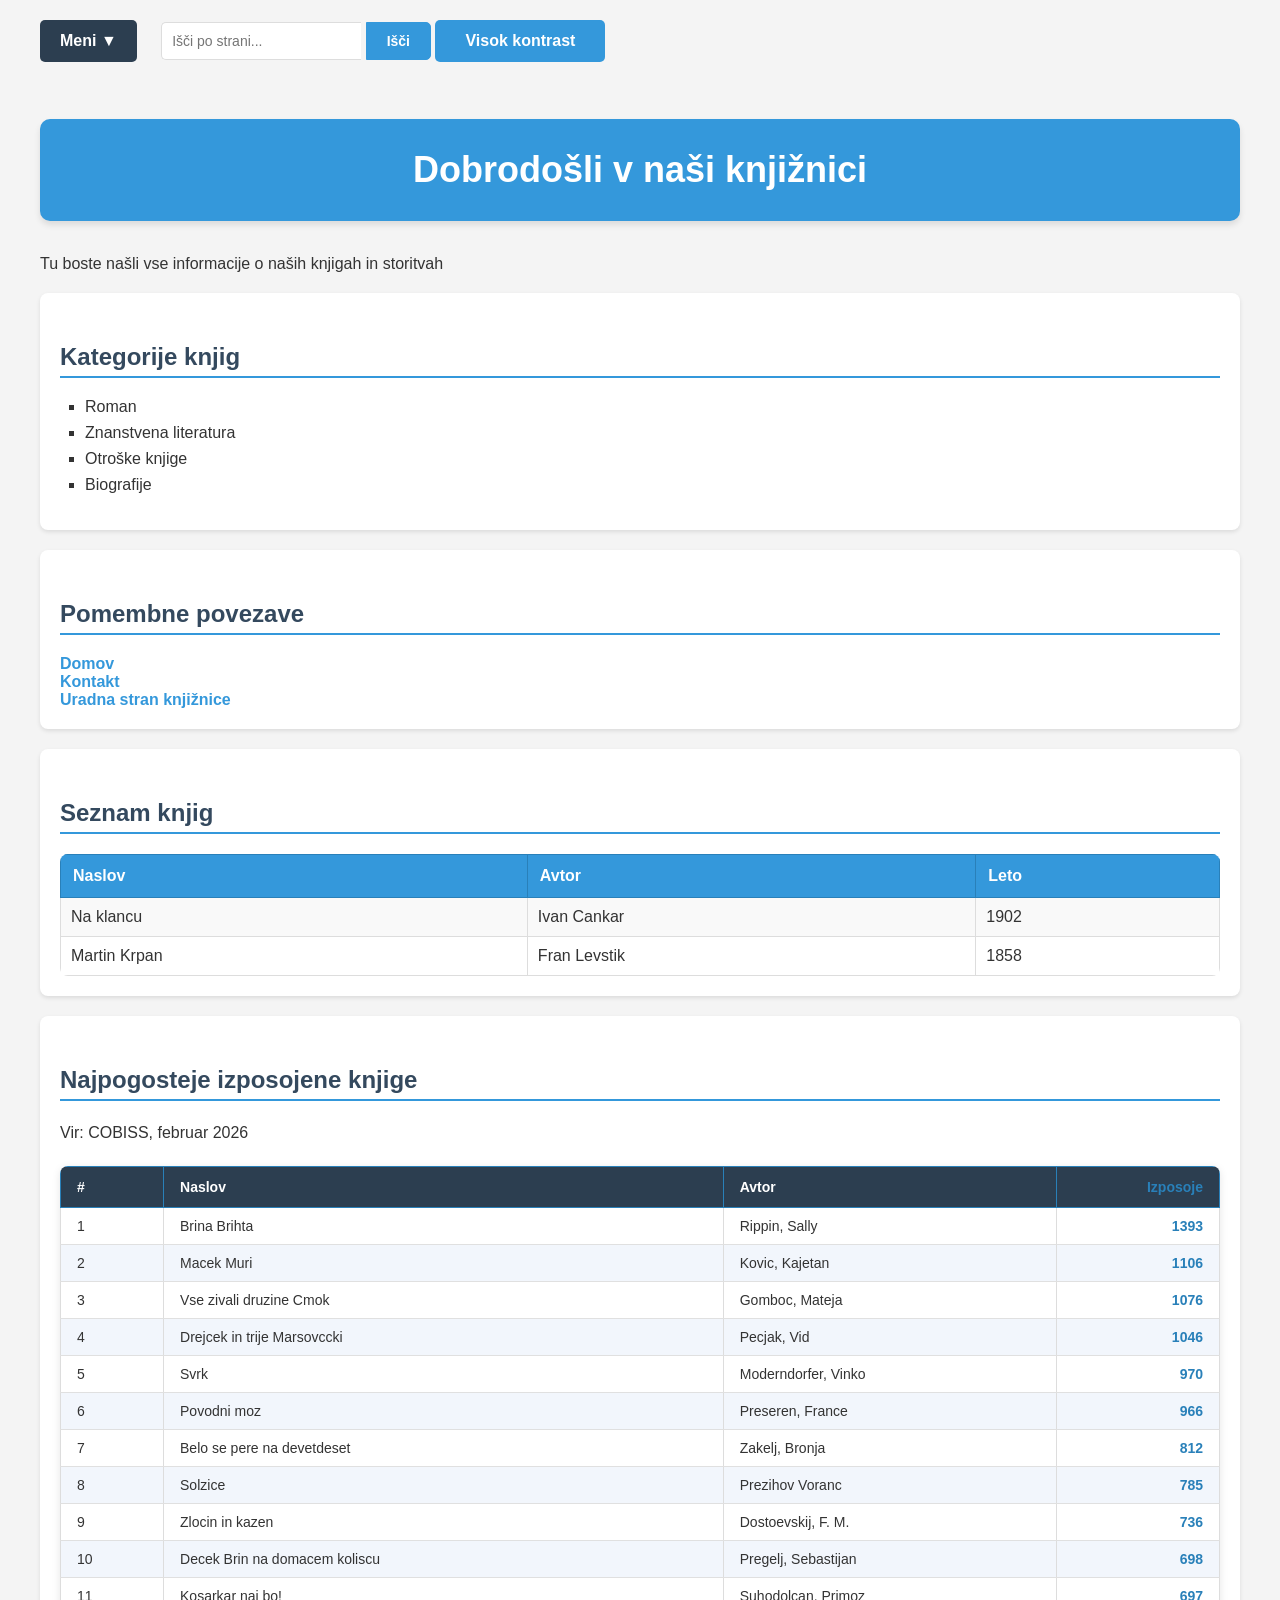
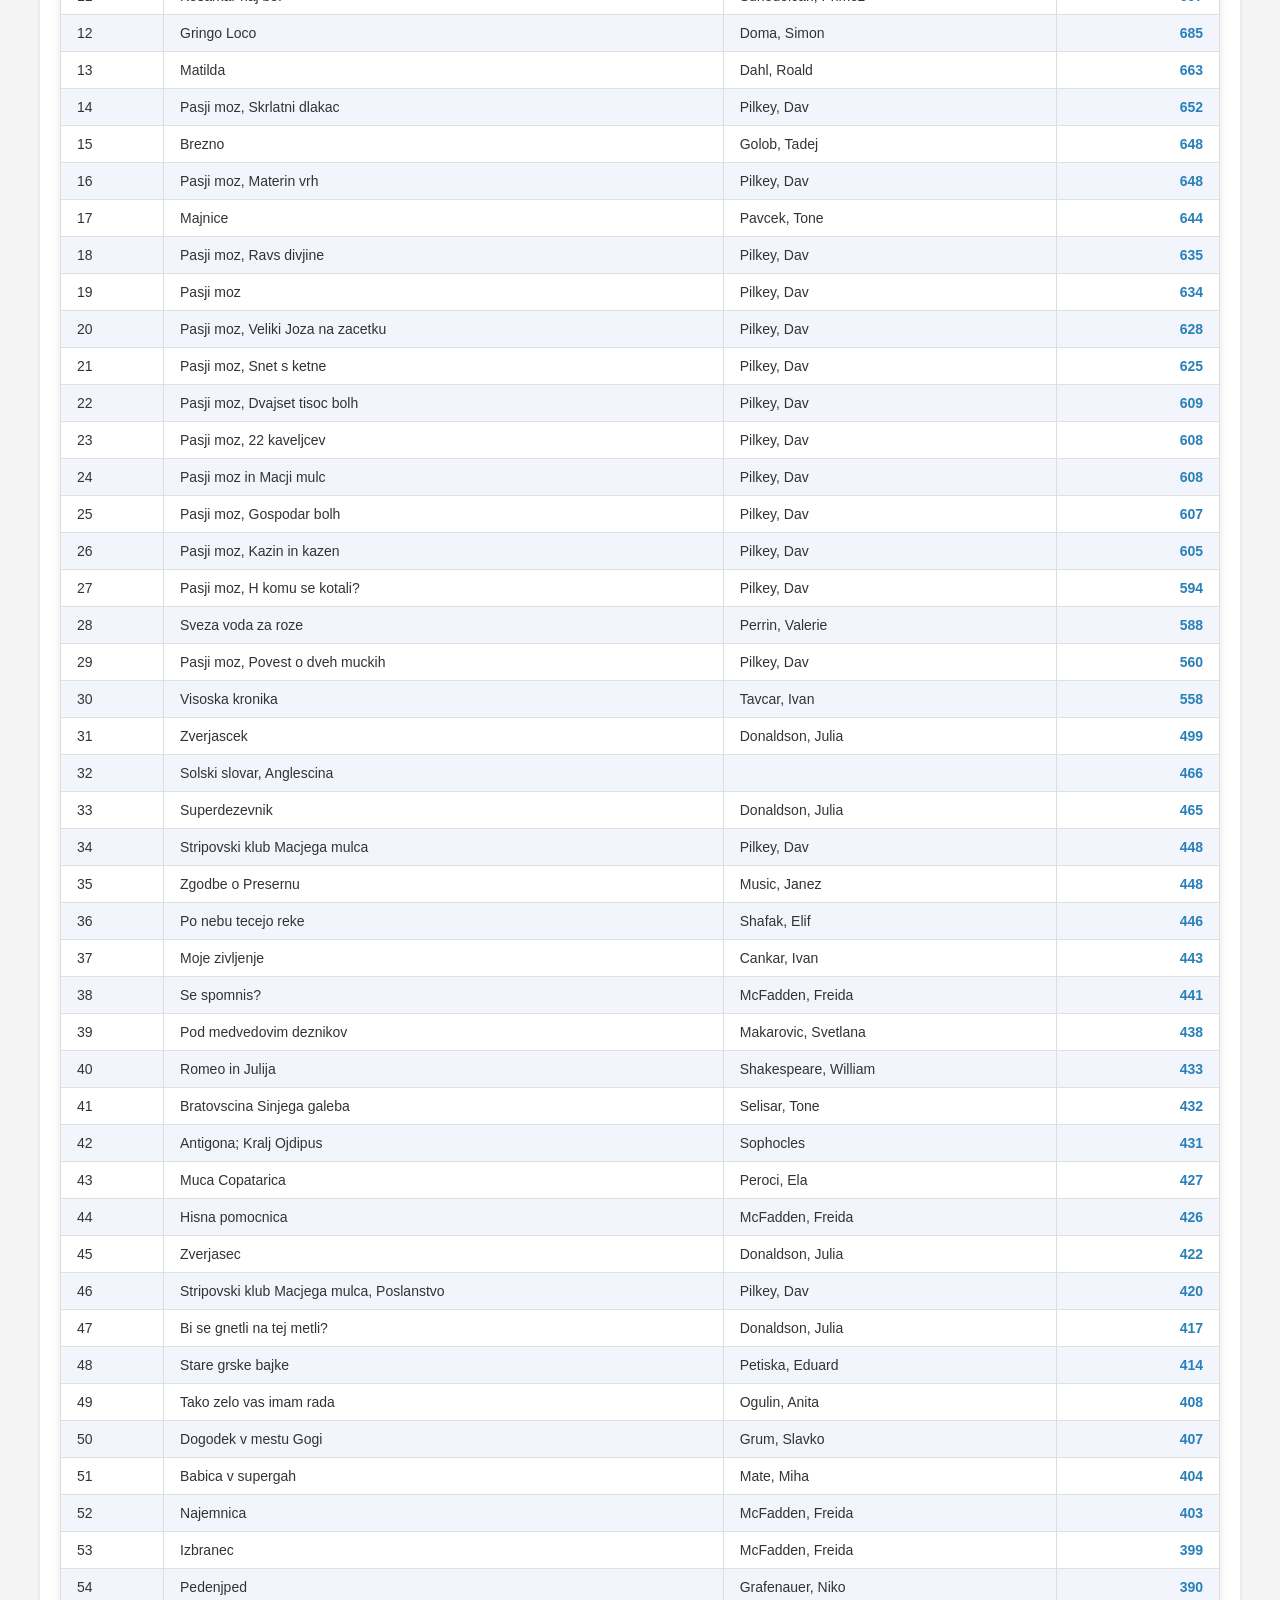
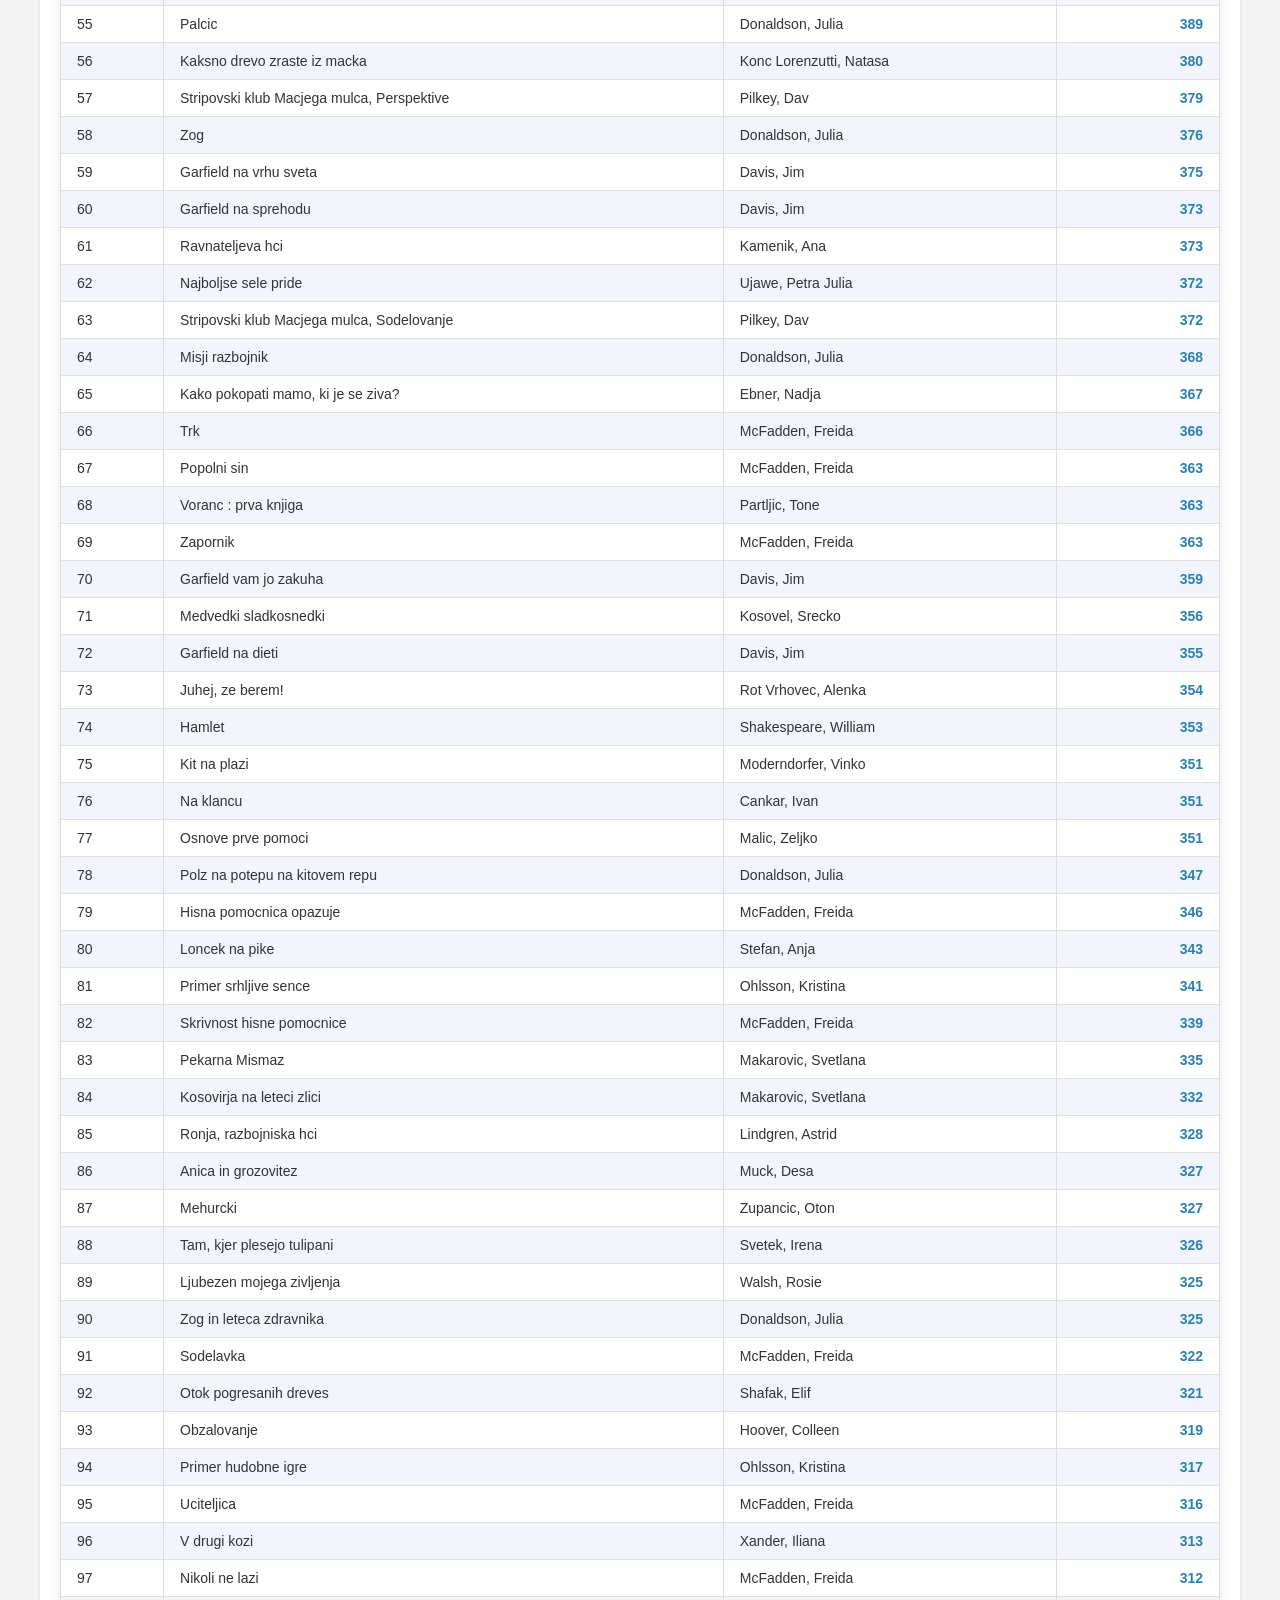
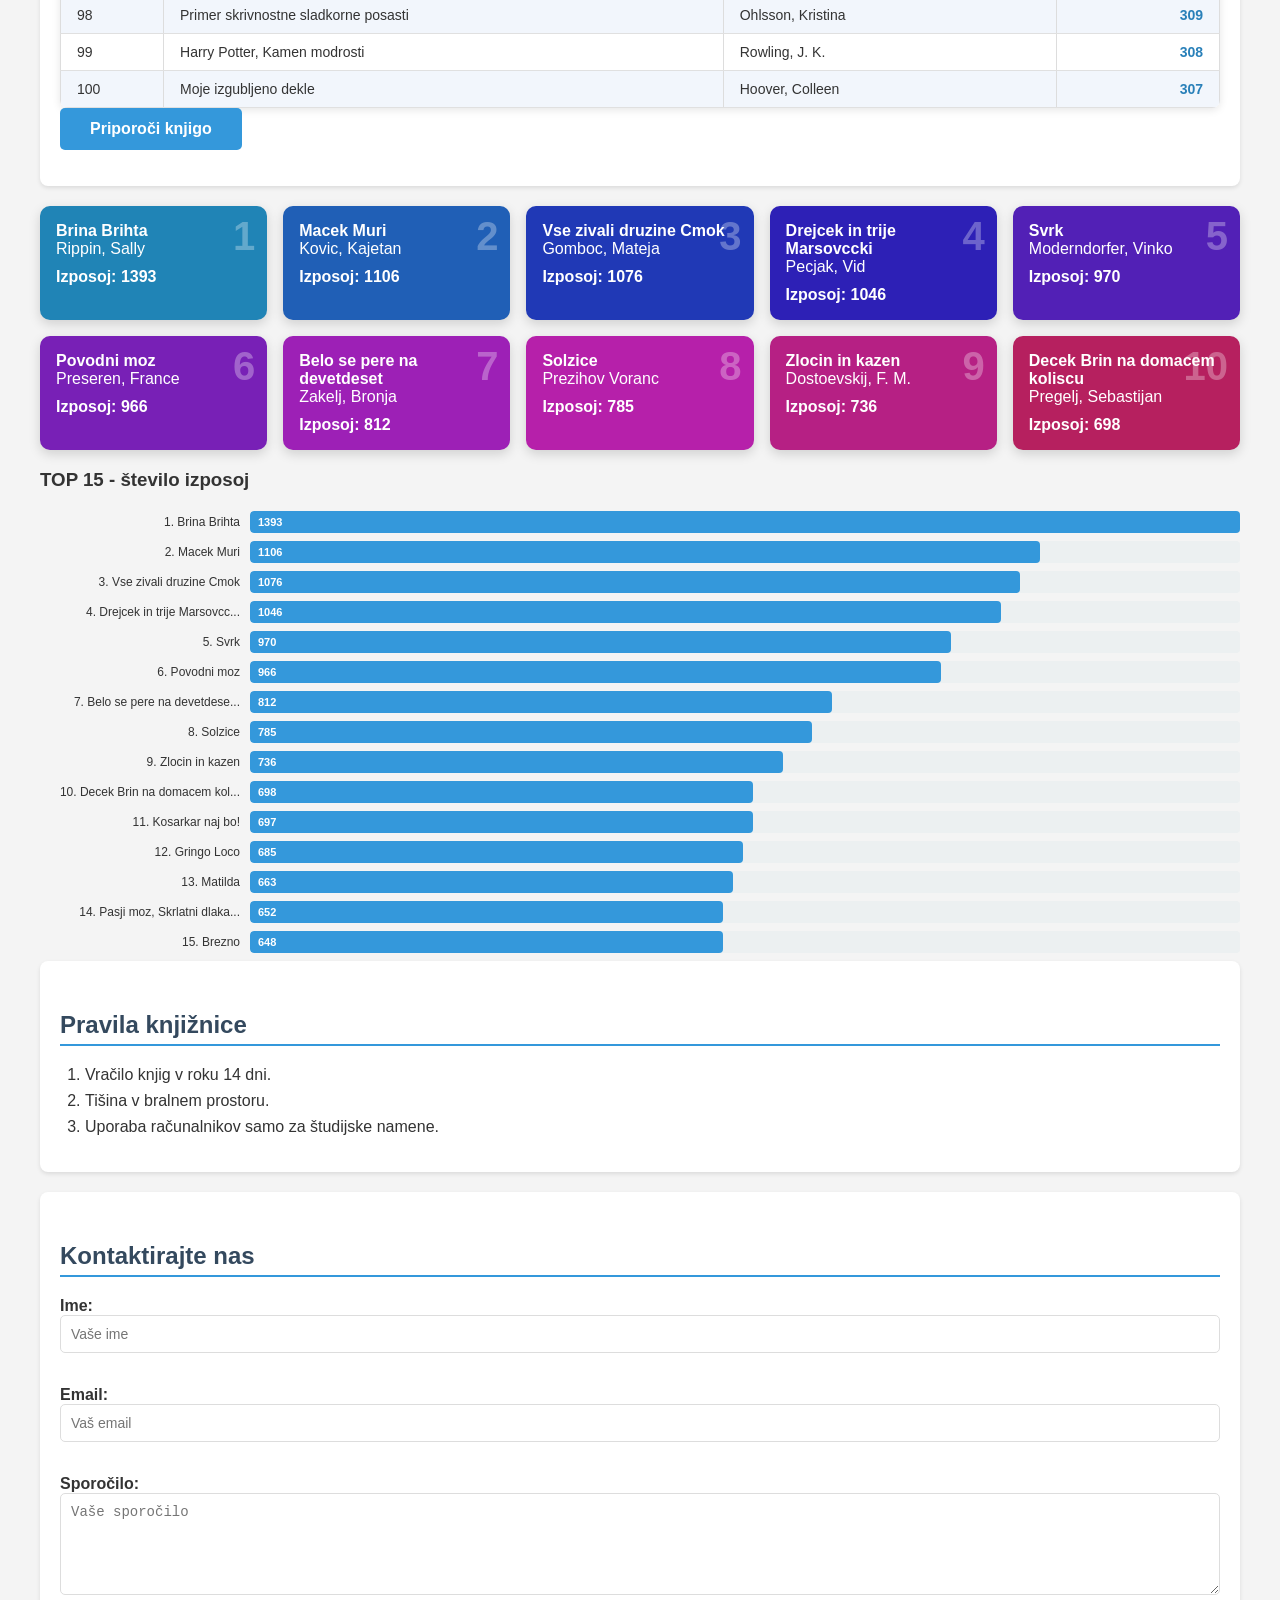
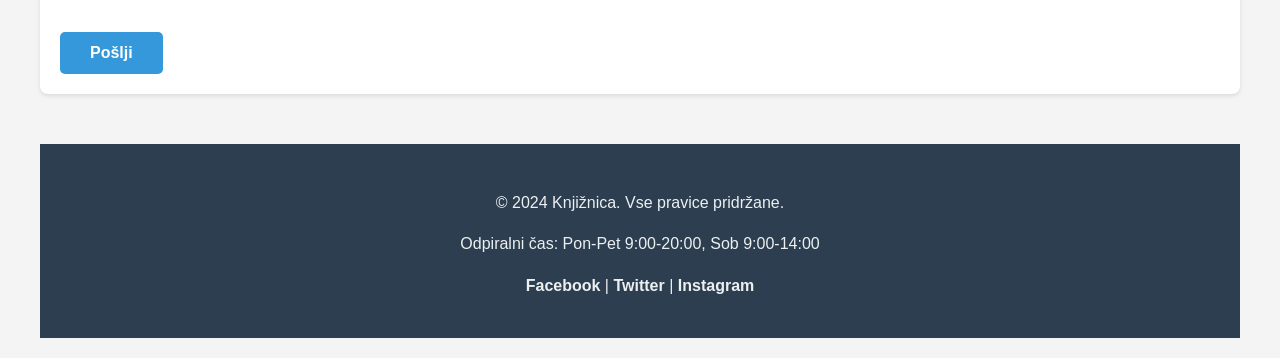
<file: wbSample00/index.html>
<!DOCTYPE html>
<html lang="sl">
<head>
    <meta charset="UTF-8">
    <title>Knjižnica</title>
    <link rel="stylesheet" href="styles.css">
    <meta name="viewport" content="width=device-width, initial-scale=1.0">
</head>
<body>
    <nav class="dropdown-menu">
        <div class="menu-button">Meni ▼</div>
        <ul class="dropdown-content">
            <li><a href="index.html">Domov</a></li>
            <li><a href="#kategorije">Kategorije</a></li>
            <li><a href="#seznam">Seznam knjig</a></li>
            <li><a href="#kontakt">Kontakt</a></li>
        </ul>
    </nav>

    <div class="search-container">
        <input type="text" id="searchInput" placeholder="Išči po strani...">
        <button id="searchButton">Išči</button>
        <button id="contrastBtn">Visok kontrast</button>
    </div>

    <h1 class="header">Dobrodošli v naši knjižnici</h1>
    <p id="uvod">Tu boste našli vse informacije o naših knjigah in storitvah</p>

    <div class="section" id="kategorije">
        <h2>Kategorije knjig</h2>
        <ul>
            <li>Roman</li>
            <li>Znanstvena literatura</li>
            <li>Otroške knjige</li>
            <li>Biografije</li>
        </ul>
    </div>

    <div class="section">
        <h2>Pomembne povezave</h2>
        <a href="index.html">Domov</a><br>
        <a href="kontakt.html">Kontakt</a><br>
        <a href="https://www.knjiznica.si" target="_blank">Uradna stran knjižnice</a>
    </div>

    <div class="section" id="seznam">
        <h2>Seznam knjig</h2>
        <table>
            <tr>
                <th>Naslov</th>
                <th>Avtor</th>
                <th>Leto</th>
            </tr>
            <tr>
                <td>Na klancu</td>
                <td>Ivan Cankar</td>
                <td>1902</td>
            </tr>
            <tr>
                <td>Martin Krpan</td>
                <td>Fran Levstik</td>
                <td>1858</td>
            </tr>
        </table>
    </div>

    <div class="section">
        <h2>Najpogosteje izposojene knjige</h2>
        <p>Vir: COBISS, februar 2026</p>
        <table id="cobissTable">
            <thead>
                <tr>
                    <th>#</th>
                    <th>Naslov</th>
                    <th>Avtor</th>
                    <th>Izposoje</th>
                </tr>
            </thead>
            <tbody id="cobissBody">
            </tbody>
        </table> 
        <button id="recommendBtn">Priporoči knjigo</button>
        <p id="recommendation"></p>
    </div>
    <div id="top10Container"></div>
    <h3>TOP 15 - število izposoj</h3>
    <div id="grafikon"></div>

    <div class="section">
        <h2>Pravila knjižnice</h2>
        <ol>
            <li>Vračilo knjig v roku 14 dni.</li>
            <li>Tišina v bralnem prostoru.</li>
            <li>Uporaba računalnikov samo za študijske namene.</li>
        </ol>
    </div>

    <div class="section" id="kontakt">
        <h2>Kontaktirajte nas</h2>
        <form>
            <label for="name">Ime:</label><br>
            <input type="text" id="name" name="name" placeholder="Vaše ime"><br><br>
            <label for="email">Email:</label><br>
            <input type="email" id="email" name="email" placeholder="Vaš email"><br><br>
            <label for="message">Sporočilo:</label><br>
            <textarea id="message" name="message" rows="5" placeholder="Vaše sporočilo"></textarea><br><br>
            <button type="submit">Pošlji</button>
        </form>
    </div>

    <footer>
        <p>© 2024 Knjižnica. Vse pravice pridržane.</p>
        <p>Odpiralni čas: Pon-Pet 9:00-20:00, Sob 9:00-14:00</p>
        <p>
            <a href="#">Facebook</a> |
            <a href="#">Twitter</a> |
            <a href="#">Instagram</a>
        </p>
    </footer>

    <button id="topBtn">↑ Na vrh</button>

    <script>
        const menuButton = document.querySelector('.menu-button');
        const dropdownContent = document.querySelector('.dropdown-content');

        menuButton.addEventListener('click', function(event) {
            event.stopPropagation();
            dropdownContent.classList.toggle('show');
        });

        document.addEventListener('click', function(event) {
            if (!dropdownContent.contains(event.target) && !menuButton.contains(event.target)) {
                dropdownContent.classList.remove('show');
            }
        });

        document.querySelectorAll('.dropdown-content a').forEach(link => {
            link.addEventListener('click', () => {
                dropdownContent.classList.remove('show');
            });
        });
    </script>

    <script src="script.js"></script>
    <script src="cobiss.js"></script>
    <script src="knjiznica.js"></script>
</body>
</html>
</file>
<file: wbSample00/styles.css>
body {
    background-color: #f4f4f4;
    font-family: Arial, sans-serif;
    color: #333;
    margin: 0;
    padding: 20px;
    max-width: 1200px;
    margin: 0 auto;
}
h1 {
    color: #2c3e50;
    font-size: 36px;
    text-align: center;
    margin-bottom: 10px;
}
h2 {
    color: #34495e;
    font-size: 24px;
    border-bottom: 2px solid #3498db;
    padding-bottom: 5px;
    margin-top: 30px;
}
p {
    line-height: 1.6;
    font-size: 16px;
}
ul {
    list-style-type: square;
    padding-left: 25px;
}
li {
    margin-bottom: 8px;
    font-size: 16px;
}
ol {
    padding-left: 25px;
}
a {
    color: #3498db;
    text-decoration: none;
    font-weight: bold;
    transition: color 0.3s ease;
}
a:visited {
    color: #9b59b6;
}
a:hover {
    color: #e74c3c;
    text-decoration: underline;
}
a:active {
    color: #c0392b;
}
table {
    width: 100%;
    border-collapse: collapse;
    margin-top: 20px;
    border-radius: 8px;
    overflow: hidden;
}
th {
    background-color: #3498db;
    color: white;
    padding: 12px;
    text-align: left;
    border: 1px solid #2980b9;
}
td {
    padding: 10px;
    border: 1px solid #ddd;
}
tr:nth-child(even) {
    background-color: #f9f9f9;
}
tr:hover {
    background-color: #e8f4f8;
}
.header {
    background-color: #3498db;
    color: white;
    padding: 30px;
    border-radius: 10px;
    box-shadow: 0 4px 6px rgba(0, 0, 0, 0.1);
    margin-bottom: 30px;
}
.section {
    background-color: white;
    padding: 20px;
    margin-bottom: 20px;
    border-radius: 8px;
    box-shadow: 0 2px 4px rgba(0, 0, 0, 0.1);
}
/* Media Queries za odzivnost */
@media (max-width: 768px) {
body {
    padding: 10px;
}

.header {
    padding: 20px;
}

h1 {
    font-size: 28px;
}

table {
    font-size: 14px;
}

th, td {
    padding: 8px;
}
}
@media (max-width: 480px) {
h1 {
    font-size: 24px;
}

h2 {
    font-size: 20px;
}

table {
    font-size: 12px;
}

th, td {
    padding: 6px;
}

.section {
    padding: 15px;
}
}
.dropdown-menu {
    position: relative;
    display: inline-block;
    margin-bottom: 20px;
}
.menu-button {
    background-color: #2c3e50;
    color: white;
    padding: 12px 20px;
    cursor: pointer;
    border-radius: 5px;
    font-weight: bold;
}
.dropdown-content {
    display: none; /* Privzeto skrito */
    position: absolute;
    background-color: white;
    min-width: 200px;
    box-shadow: 0px 8px 16px 0px rgba(0,0,0,0.2);
    z-index: 1;
    list-style: none; /* Odstrani privzete oznake seznama */
    padding: 0;
    margin: 0;
    border-radius: 5px;
    margin-top: 5px
}
.dropdown-content li {
    border-bottom: 1px solid #ddd;
}
.dropdown-content a {
    display: block;
    padding: 12px 16px;
    color: #333;
    text-decoration: none; /* Odstrani podčrtaj */
}
.dropdown-content a:hover {
    background-color: #f1f1f1;
}
.dropdown-content.show {
    display: block;
}
input, textarea {
    width: 100%;
    padding: 10px;
    border: 1px solid #ddd;
    border-radius: 5px;
    font-size: 14px;
    margin-bottom: 15px;
    box-sizing: border-box;
}
button {
    background-color: #3498db;
    color: white;
    padding: 12px 30px;
    border: none;
    border-radius: 5px;
    font-size: 16px;
    font-weight: bold;
    cursor: pointer;
    transition: 0.3s;
}
button:hover {
    background-color: #2980b9;
}
label {
    font-weight: bold;
}
footer {
    background-color: #2c3e50;
    color: #ecf0f1;
    padding: 30px;
    text-align: center;
    margin-top: 50px;
}
footer p {
    margin-bottom: 10px;
}
footer a {
    color: #ecf0f1;
    text-decoration: none;
}
footer a:hover {
    color: #f1c40f;
}
.search-container {
    display: inline-block;
    margin-bottom: 20px;
    margin-left: 20px;
    vertical-align: top;
}
#searchInput {
    padding: 10px;
    border: 1px solid #ddd;
    border-radius: 5px 0 0 5px;
    font-size: 14px;
    width: 200px;
    border-right: none;
    outline: none;
}
#searchButton {
    background-color: #3498db;
    color: white;
    padding: 10px 20px;
    border: 1px solid #3498db;
    border-radius: 0 5px 5px 0;
    cursor: pointer;
    font-size: 14px;
    transition: 0.3s;
}
#searchButton:hover {
    background-color: #2980b9;
}
.highlight {
    background-color: yellow;
    font-weight: bold;
    padding: 2px;
}
/* NOVO: vaja 24 - Gumb Na vrh */
#topBtn {
    display:none;
    position: fixed;
    bottom: 30px;
    right: 30px;
    z-index: 99;
    background-color: #3498db;
    color: white;
    border: none;
    border-radius: 50%;
    width: 100px;
    height: 100px;
    font-size: 20px;
    cursor: pointer;
}
.high-contrast {
    background-color: #000;
    color: #fff;
}
.high-contrast a {
    color: #ff0;
}
.high-contrast button {
    background-color: #fff;
    color: #000;
}

/* Grafikon TOP 15 */
#grafikon {
    margin-top: 20px;
    font-family: Arial, sans-serif;
}

.graf-vrstica {
    display: flex;
    align-items: center;
    margin-bottom: 8px;
    gap: 10px;
}

.graf-oznaka {
    width: 200px;
    font-size: 12px;
    text-align: right;
    white-space: nowrap;
    overflow: hidden;
    text-overflow: ellipsis;
    flex-shrink: 0;
}

.graf-trak-ozadje {
    flex: 1;
    background: #ecf0f1;
    border-radius: 4px;
    height: 22px;
    overflow: hidden;
}

.graf-trak {
    height: 100%;
    background: #3498db;
    border-radius: 4px;
    display: flex;
    align-items: center;
    padding-left: 8px;
    color: white;
    font-size: 11px;
    font-weight: bold;
    transition: width 0.8s ease;
}

/* Prikaz TOP10 */
#top10Container {
    display: grid;
    grid-template-columns: repeat(auto-fill, minmax(220px, 1fr));
    gap: 16px;
}

.knjiga-kartica {
    border-radius: 10px;
    padding: 16px;
    color: white;
    position: relative;
    box-shadow: 0 4px 12px rgba(0, 0, 0, 0.15);
}

.kartica-rang {
    font-size: 2.5em;
    font-weight: bold;
    opacity: 0.3;
    position: absolute;
    top: 8px;
    right: 12px;
}

.kartica-naslov {
    font-weight: bold;
}

.kartica-stevilo {
    margin-top: 10px;
    font-weight: bold;
}

/* razred sortable za razvrscanje po stolpcih tabele cobissTable */
.sortable {
    cursor: pointer;
    user-select: none;
}

.sortable:hover {
    background-color: #1a252f;
}

.sort-asc::after {
    content: " ▲";
}

.sort-desc::after {
    content: " ▼";
}

/* Stil tabele cobissTable */
#cobissTable {
    width: 100%;
    border-collapse: collapse;
    font-family: Arial, sans-serif;
    font-size: 14px;
    box-shadow: 0 2px 8px rgba(0, 0, 0, 0.1);
}

#cobissTable th {
    background-color: #2c3e50;
    color: white;
    padding: 12px 16px;
    text-align: left;
    position: sticky;
    top: 0;
}

#cobissTable td {
    padding: 10px 16px;
    border-bottom: 1px solid #e0e0e0;
}

/* Zebra vzorec */
#cobissTable tbody tr:nth-child(even) {
    background-color: #f2f6fc;
}

/* Hover efekt */
#cobissTable tbody tr:hover {
    background-color: #d6eaf8;
    cursor: pointer;
}

/* Stolpec z izposojami - desno poravnan */
#cobissTable td:last-child,
#cobissTable th:last-child {
    text-align: right;
    font-weight: bold;
    color: #2980b9;
}
</file>
